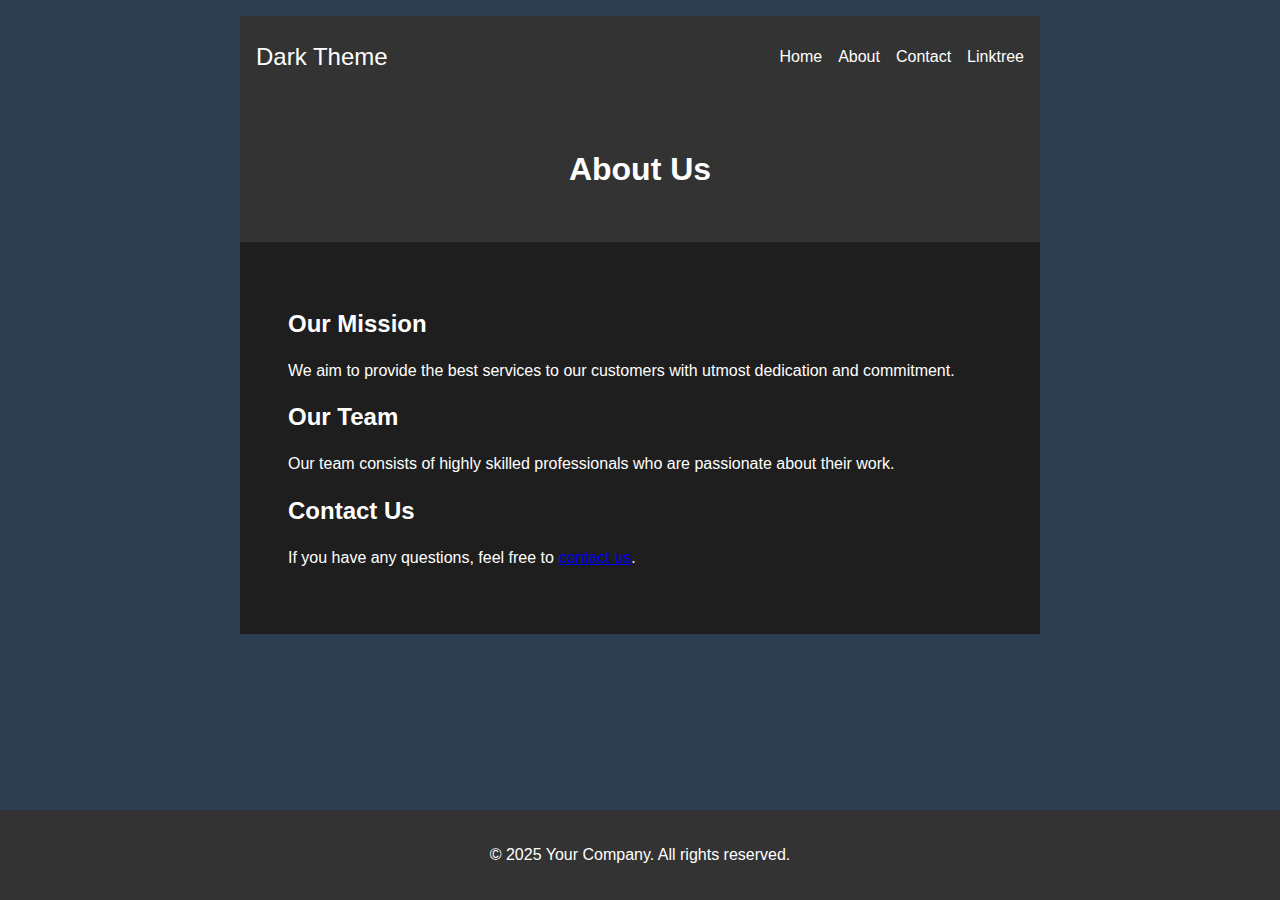
<file: about.html>
<!DOCTYPE html>
<html lang="en">
<head>
    <meta charset="UTF-8">
    <meta name="viewport" content="width=device-width, initial-scale=1.0">
    <title>About Us</title>
    <link rel="stylesheet" href="about-style.css">
</head>
<body>
    <div class="container">
        <nav class="nav">
            <div class="nav-brand">Dark Theme</div>
            <ul class="nav-links">
                <li><a href="index.html">Home</a></li>
                <li><a href="about.html">About</a></li>
                <li><a href="contact.html">Contact</a></li>
                <li><a href="linktree.html">Linktree</a></li>
            </ul>
        </nav>
        <header>
            <h1>About Us</h1>
        </header>
        <section class="about-section">
            <div class="container">
                <h2>Our Mission</h2>
                <p>We aim to provide the best services to our customers with utmost dedication and commitment.</p>
                <h2>Our Team</h2>
                <p>Our team consists of highly skilled professionals who are passionate about their work.</p>
                <h2>Contact Us</h2>
                <p>If you have any questions, feel free to <a href="contact.html">contact us</a>.</p>
            </div>
        </section>
        <footer class="footer">
            <p>&copy; 2025 Your Company. All rights reserved.</p>
        </footer>
    </div>
</body>
</html>
</file>
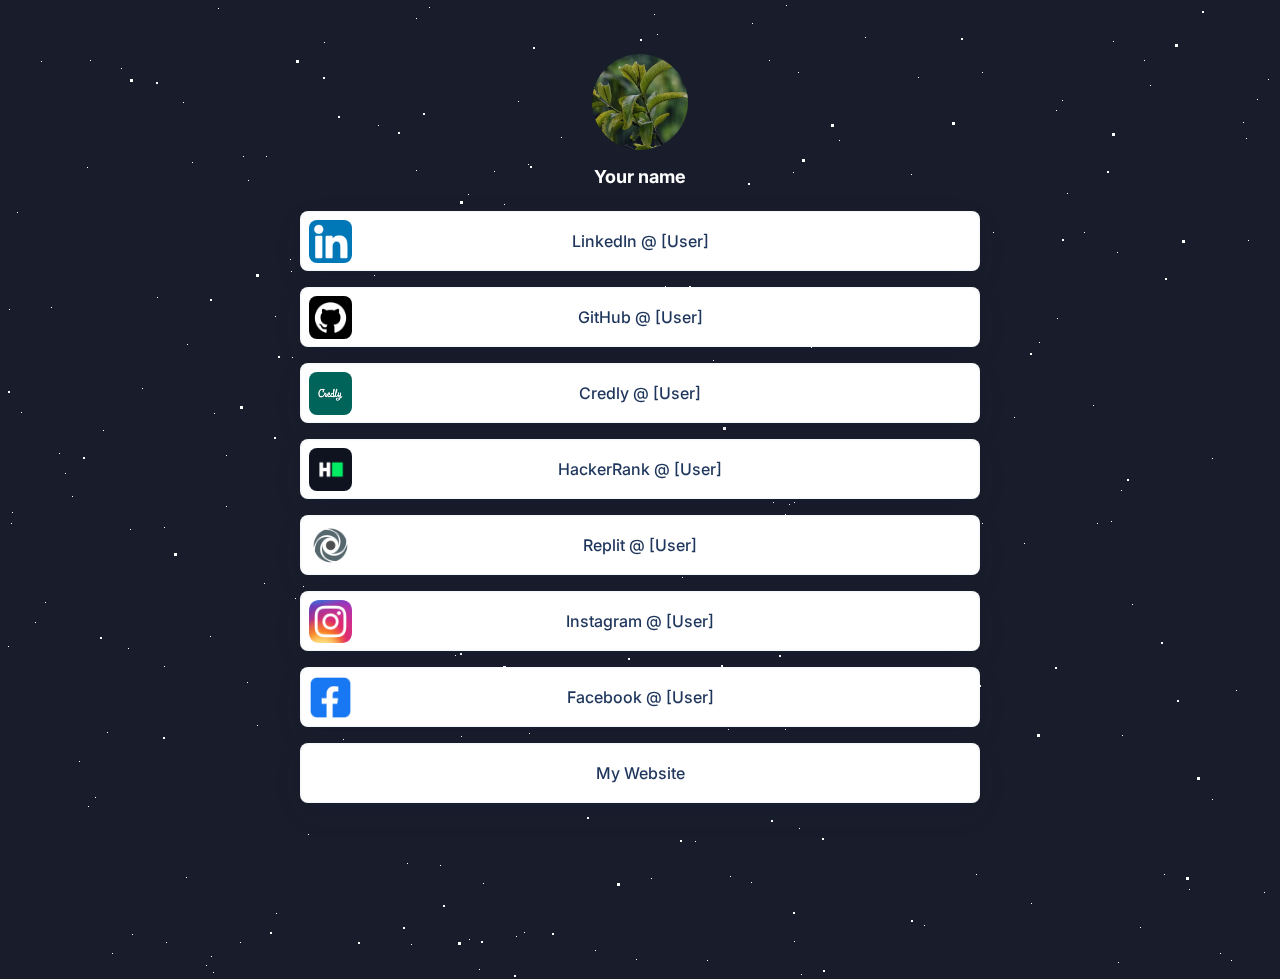
<file: linktree.html>
<!DOCTYPE html>
<html lang="en">
    <head>
        <meta charset="utf-8">
        <link href="linktree-assets/css/style.css" rel="stylesheet">
        <meta name='viewport' content='width=device-width, initial-scale=1.0, maximum-scale=1.0, user-scalable=0'>
        <link rel="shortcut icon" href="linktree-assets/images/favicon.png" type="image/webp">
        <link rel="apple-touch-icon" sizes="180x180" href="linktree-assets/images/favicon.png">
        <link rel="icon" href="linktree-assets/images/favicon.png" type="image/webp">
        <title>Linktree template</title>
        <link href="https://fonts.googleapis.com/css2?family=Inter:wght@400;500;600;700&amp;display=swap" rel="stylesheet">
    </head>
    <body>
        <!-- Snowfall Background Animation -->
        <section class="animated-background">
            <div id="stars1"></div>
            <div id="stars2"></div>
            <div id="stars3"></div>
        </section>
        <!-- End of Snowfall Background Animation -->

        <div class="min-h-full flex-h-center" id="background_div">
            <input type="hidden" value="https://bio.link" id="app-url">
                <input type="hidden" value="null" id="is-featured">
                    <canvas id="bg-canvas" class="background-overlay"></canvas>
                </input>
            </input>

            <div class="mt-48 page-full-wrap relative ">
                <input type="hidden" value="creator-page" id="page-type">
                <img class="display-image m-auto" data-src="linktree-assets/images/logo.png" src="linktree-assets/images/logo.png" alt="[Your photo alt]"/>
                <h2 class="page-title page-text-color page-text-font mt-16 text-center">Your name</h2>
                       
                <div class="mt-24">
                    <div class="page-item-wrap relative">
                        <div class="page-item flex-both-center absolute"></div>
                        <a target="_blank"  class="page-item-each py-10 flex-both-center" href="[Link]" data-id="261652" data-type="page_item">
                            <img class="link-each-image" data-src="linktree-assets/images/linkedin.png" src="linktree-assets/images/linkedin.png" alt="LinkedIn @ [User]"/>
                            <span class=" item-title text-center">LinkedIn @ [User]</span>
                        </a>
                    </div>        
                    <div class="page-item-wrap relative">
                        <div class="page-item flex-both-center absolute"></div>
                        <a target="_blank"  class="page-item-each py-10 flex-both-center" href="[Link]" data-id="261685" data-type="page_item">
                            <img class="link-each-image" data-src="linktree-assets/images/github.png" src="linktree-assets/images/github.png" alt="GitHub @ [User]"/>
                            <span class=" item-title text-center">GitHub @ [User]</span>
                        </a>
                    </div>    
                    <div class="page-item-wrap relative">
                        <div class="page-item flex-both-center absolute"></div>
                        <a target="_blank"  class="page-item-each py-10 flex-both-center" href="[Link]" data-id="261685" data-type="page_item">
                            <img class="link-each-image" data-src="linktree-assets/images/credly.png" src="linktree-assets/images/credly.png" alt="Credly @ [User]"/>
                            <span class=" item-title text-center">Credly @ [User]</span>
                        </a>
                    </div>                            
                    <div class="page-item-wrap relative">
                        <div class="page-item flex-both-center absolute"></div>
                        <a target="_blank"  class="page-item-each py-10 flex-both-center" href="[Link]" data-id="261685" data-type="page_item">
                            <img class="link-each-image" data-src="linktree-assets/images/hackerrank.png" src="linktree-assets/images/hackerrank.png" alt="HackerRank @ [User]"/>
                            <span class=" item-title text-center">HackerRank @ [User]</span>
                        </a>
                    </div>
                    <div class="page-item-wrap relative">
                        <div class="page-item flex-both-center absolute"></div>
                        <a target="_blank"  class="page-item-each py-10 flex-both-center" href="[Link]" data-id="261685" data-type="page_item">
                            <img class="link-each-image" data-src="linktree-assets/images/replit.png" src="linktree-assets/images/replit.png" alt="Replit @ [User]"/>
                            <span class=" item-title text-center">Replit @ [User]</span>
                        </a>
                    </div>
                    <div class="page-item-wrap relative">
                        <div class="page-item flex-both-center absolute"></div>
                        <a target="_blank"  class="page-item-each py-10 flex-both-center" href="[Link]" data-id="261685" data-type="page_item">
                            <img class="link-each-image" data-src="linktree-assets/images/instagram.png" src="linktree-assets/images/instagram.png" alt="Instagram @ [User]"/>
                            <span class=" item-title text-center">Instagram @ [User]</span>
                        </a>
                    </div>
                    <div class="page-item-wrap relative">
                        <div class="page-item flex-both-center absolute"></div>
                        <a target="_blank"  class="page-item-each py-10 flex-both-center" href="[Link]" data-id="261685" data-type="page_item">
                            <img class="link-each-image" data-src="linktree-assets/images/facebook.png" src="linktree-assets/images/facebook.png" alt="Facebook @ [User]"/>
                            <span class=" item-title text-center">Facebook @ [User]</span>
                        </a>
                    </div>
                         <div class="page-item-wrap relative">
                            <div class="page-item flex-both-center absolute"></div>
                                <a target="_blank"  class="page-item-each py-10 flex-both-center" href="./index.html" data-id="261685" data-type="page_item">
                                <span class=" item-title text-center">My Website</span>
                        </a>
                    </div>               
                </div>                                                                               
            </div>
        </div>
    </body>

    <!--
    A different snowfall    
    <script  src="assets/js/snowfall.js"></script>
    -->
</html>
</file>
<file: about-style.css>
body {
    font-family: Arial, sans-serif;
    margin: 0;
    padding: 0;
    background-color: #2c3e50;
    color: #ffffff;
}

.container {
    max-width: 800px;
    margin: 0 auto;
    padding: 1rem;
}

.nav {
    display: flex;
    justify-content: space-between;
    align-items: center;
    background-color: #333;
    padding: 1rem;
}

.nav-brand {
    font-size: 1.5rem;
    color: #fff;
}

.nav-links {
    list-style: none;
    display: flex;
    gap: 1rem;
}

.nav-links a {
    color: #fff;
    text-decoration: none;
}

header {
    background-color: #333;
    color: #fff;
    padding: 2rem 0;
    text-align: center;
}

.about-section {
    padding: 2rem;
    background-color: #1e1e1e;
}

h2 {
    color: #fff;
}

p {
    line-height: 1.6;
}

.footer {
    background-color: #333;
    color: #fff;
    text-align: center;
    padding: 1rem 0;
    position: fixed;
    width: 100%;
    bottom: 0;
    left: 0;
}
</file>
<file: linktree-assets/css/style.css>
body,html{
    -ms-scroll-chaining:none;
    overscroll-behavior:none;
    margin:0;
    padding:0;
    background-color: #191d2b;
}

@-webkit-keyframes slidetounlock{
    0%{background-position:-100px 0}
    10%{background-position:-100px 0}
    50%{background-position:100px 0}
    to{background-position:100px 0}
}

@keyframes slidetounlock{
    0%{background-position:-100px 0}
    10%{background-position:-100px 0}
    50%{background-position:100px 0}
    to{background-position:100px 0}
}

.min-h-full{
    min-height:100vh
}

.flex{
    display:flex
}

.flex-both-center{
    display:flex;
    justify-content:center;
    align-items:center
}

.flex-wrap{
    flex-wrap:wrap
}

.flex-h-center{
    display:flex;
    justify-content:center
}

.item-center{
    align-items:center
}

.flex-dir-c{
    flex-direction:column
}

.mx-auto{
    margin-left:auto;
    margin-right:auto
}
.mt-2{
    margin-top:2px
}
.mt-4{
    margin-top:4px
}
.mt-8{
    margin-top:8px
}
.mt-12{
    margin-top:12px
}
.mt-16{
    margin-top:16px
}
.mt-24{
    margin-top:24px
}
.mt-32{
    margin-top:32px
}
.mt-48{
    margin-top:48px
}
.mt-120{
    margin-top:120px
}
.mb-48{
    margin-bottom:48px
}
.m-auto{
    margin:auto
}
.ml-6{
    margin-left:6px
}
.py-10{
    padding:10px
}
.ln-h-22{
    line-height:22px
}
.ln-h-32{
    line-height:32px
}

.text-fs-14{
    font-size:14px
}
.text-fs-16{
    font-size:16px
}
.text-fs-18{
    font-size:18px
}
.text-fs-20{
    font-size:20px
}
.text-fs-22{
    font-size:22px
}

.font-inter{
    font-family:Inter,sans-serif
}
.font-weight-500{
    font-weight:500
}
.font-weight-600{
    font-weight:600
}

.color-white{
    color:#fff
}
.color-gray{
    color:hsla(0,0%,100%,.9)
}
.color-dark{
    color:#222
}
.color-danger{
    color:#ff4963
}

.page-bg{
    position:fixed;
    inset:0;
    z-index:-1;
    height:100vh;
    width:100vw
}
.page-image {
    object-position: center;

}

.display-image {
    border-radius: 50%;
}

.page-title {
    font-size: 18px;
    font-weight: 700;
}

.page-bioline {
    font-size: 16px;
    font-weight: 600;
}

.page-item-title {
    font-size: 16px;
    font-weight: 700;
}

.page-item-each {
    color: #1F365C;
    font-family: 'Inter', sans-serif;
    font-size: 16px;
    font-weight: 500;
    text-transform: none;
    border-radius: 8px;
    
    min-height: 60px;
}

.page-item-wrap {
    margin: 16px 0;
}

.page-item-wrap:last-child {
    margin-bottom: 0;
}

.page-item-wrap:hover {
    transform: translate3d(0px, 0px, 0px) scale(1.015);
}

.page-item {
    border: 0px solid #FFFFFF;
    background: #FFFFFF ;
    border-radius: 8px;
   box-shadow: 0px 6px 14px -6px rgba(24, 39, 75, 0.12), 0px 10px 32px -4px rgba(24, 39, 75, 0.1), inset 0px 0px 2px 1px rgba(24, 39, 75, 0.05);
}


.embed-wrap iframe, .embed-wrap-inside {
    border-radius: 8px;
}

.link-each-image, .page-item-wrap {
    border-radius: 8px;
}

.page-text-font {
    font-family: 'Inter', sans-serif;
    text-transform: none;
}

.page-text-color {
    color: #fff;
}

.social-icon-fill path, .social-icon-fill circle, .social-icon-fill rect {
    fill: #fff;
}

.page-overlay-btn {
    border: 2px solid #1F365C;
}

.w-full{
    width:100%
}

.w-250{
    width:250px
}
.h-150,.h-165{
    height:150px
}

.background-overlay{
    position:fixed;
    width:100%;
    height:100%;
    z-index:0
}

.page-overlay{
    position:fixed;
    left:0;
    top:0;
    width:100vw;
    height:100vh;
    background:rgba(0,0,0,.1);
    -webkit-backdrop-filter:blur(20px);
    backdrop-filter:blur(20px);
    z-index:100
}
.page-overlay-btn{
    text-decoration:none;
    font-family:Inter,sans-serif;
    background:transparent;
    padding:10px 30px;
    border-radius:6px;
    font-size:1.2em;
    display:inline-block;
    cursor:pointer
}
.page-overlay-title{
    font-size:30px;
    font-family:sans-serif
}

.page-overlay-text{
    font-size:18px
}

.page-image{
    position:fixed;
    left:0;
    top:0;
    width:100vw;
    height:100vh;
    -o-object-fit:cover;
    object-fit:cover
}

.display-image{
    width:96px;
    height:96px;
    display:block;
    border-radius:50%;
    -o-object-fit:cover;
    object-fit:cover
}
.text-center{
    text-align:center
}

.page-title{
    margin-bottom:0
}

.page-bioline{
    font-weight:500
}

.page-full-wrap{
    width:680px;
    z-index:10;
    padding-bottom:176px
}
.page-item-wrap{
    transition:transform .15s cubic-bezier(.17,.67,.29,2.71) 0s
}

.page-item-wrap.show-embed{
    border-radius:30px;
    transition:unset;
    transform:unset
}

.page-item-wrap.show-embed:hover{
    transform:unset
}

.page-item-wrap.show-embed:hover .page-item:after,.page-item-wrap.show-embed:hover .page-item:before{
    -webkit-animation:unset;
    animation:unset
}

.show-embed-item{
    overflow:hidden;
    transition:all .3s ease-in-out
}

.page-item-wrap.show-embed .show-embed-item{
    overflow:visible
}

.embed-ind-arrow-icon{
    transform:rotate(-90deg)
}

.page-item-wrap.show-embed .embed-ind-arrow-icon{
    transform:rotate(0deg)
}

.page-item{
    box-sizing:border-box;
    position:absolute;
    left:0;
    top:0;
    width:100%;
    height:100%;
    z-index:-1
}
.page-social{
    display:block;
    cursor:pointer;
    margin:0 12px 12px
}

.page-social svg{
    width:28px;
    height:28px
}

.relative{
    position:relative
}

.link-each-image{
    width:43px;
    height:43px;
    position:absolute;
    left:9px;
    -o-object-fit:cover;
    object-fit:cover
}

.page-logo{
    position:absolute;
    bottom:32px;
    left:calc(50% - 15px)
}

.page-logo:hover svg .bl-logo-br{
    opacity:1
}

.rounded-md{
    border-radius:8px
}

.close-embed{
    width:25px;
    height:25px;
    border-radius:50%;
    background:#fff;
    opacity:.7
}

.embed-wrap{
    width:100%;
    box-sizing:border-box;
    padding:8px;
    height:100%
}

.embed-ind-arrow{
    position:absolute;
    right:24px;
    height:14px;
    top:calc(50% - 7px);
    margin-bottom:16px
}

.embed-ind-arrow-icon{
    transition:all .4s ease-in-out
}

.close-embed:hover{
    opacity:1
}

.cursor-pointer{
    cursor:pointer
}

.page-item-each{
    text-decoration:none;
    overflow:hidden;
    z-index:10;
    box-sizing:border-box
}

.item-title{
    width:55%;
    word-break:break-word
}
.social-icon-anchor{
    position:absolute;
    width:100%;
    height:100%;
    left:0;
    top:0
}

.page-social:hover{
    transition:all .1s ease-in-out;
    transform:scale(1.1)
}

.page-item-title{
    font-weight:700;
    margin-bottom:16px
}

.embed-wrap-inside{
    background-color:#fff;
    display:flex;
    justify-content:center;
    box-sizing:border-box;
    padding:10px;
    height:100%;
    overflow:hidden
}

.embed-wrap-inside iframe{
    width:auto;
    min-width:500px
}

.embed-wrap-inside{
    position:relative
}

.embed-wrap-inside:after{
    content:"";
    position:absolute;
    height:85%;
    width:495px;
    border:10px solid #fff;
    transition-property:border;
    transition-duration:.2s;
    pointer-events:none
}

.subscribers-img{
    width:66px;
    height:66px;
    border-radius:50%;
    box-shadow:0 0 10px rgba(0,0,0,.05);
    position:absolute;
    top:-33px;
    left:calc(50% - 33px)
}

.subsc-count{
    color:hsla(0,0%,100%,.9);
    line-height:24px;
    font-weight:300
}

.subsc-err{
    height:40px;
    transition:all .25s ease-in-out
}

.w-400{
    width:400px
}

.subsc-button{
    height:40px;
    padding:0 16px;
    background:#fff;
    border:1px solid #fff;
    border-radius:0 2px 2px 0;
    line-height:32px;
    text-transform:capitalize;
    color:#000;
    cursor:pointer;
    justify-content:center;
    align-items:center;
    text-decoration:none
}

.thank-you-btn{
    border-radius:2px
}

.dark-btn{
    background:#222;
    height:48px;
    padding:0 24px;
    color:#fff;
    border:1.5px solid #222
}

.subsc-button:focus{
    outline:none
}

.subsc-email{
    background:hsla(0,0%,100%,.1);
    border:1.5px solid #fff;
    border-radius:2px 0 0 2px;
    padding:0 12px;
    height:40px;
    font-size:14px;
    width:calc(100% - 180px);
    box-sizing:border-box
}

.dark-input{
    border:1.5px solid #222;
    height:48px;
    width:calc(100% - 100px);
    font-size:16px;
    color:#222
}

.subsc-email::-moz-placeholder{
    font-family:Inter,sans-serif;
    font-size:14px;
    line-height:19px;
    color:hsla(0,0%,100%,.5)

}

.subsc-email:-ms-input-placeholder{
    font-family:Inter,sans-serif;
    font-size:14px;
    line-height:19px;
    color:hsla(0,0%,100%,.5)
}

.subsc-email::placeholder{
    font-family:Inter,sans-serif;
    font-size:14px;
    line-height:19px;
    color:hsla(0,0%,100%,.5)
}

.dark-input::-moz-placeholder{
    color:#6e6d7a;
    font-size:16px
}

.dark-input:-ms-input-placeholder{
    color:#6e6d7a;
    font-size:16px
}

.dark-input::placeholder{
    color:#6e6d7a;
    font-size:16px
}

.subsc-email:focus{
    outline:none;
    background:hsla(0,0%,100%,0)
}

.subscribers-email-wrap.error-wrap .subsc-button,.subscribers-email-wrap.error-wrap .subsc-email{
    border:1.5px solid #ff4963
}

.subscribers-email-wrap.error-wrap .subsc-email{
    border-right:none
}

.featured-subscribers{
    position:fixed;
    left:0;
    bottom:0;
    width:100%;
    background:#000;
    box-shadow:0 1.60588px 4.41618px rgba(24,39,75,.12),0 2.81029px 12.8471px rgba(24,39,75,.12);
    z-index:100;
    box-sizing:border-box;
    opacity:1;
    transition:all .27s cubic-bezier(.1,.9,.9,.9);
    flex-wrap:wrap;
    display:flex;
    flex-flow:column;
    justify-content:center;
    align-items:center
}

.featured-subscribers .subsc-count,.featured-subscribers .subsc-svg,.featured-subscribers .subscribers-email-wrap{
    opacity:1
}

.featured-subscribers.hide-subscribers .subsc-count,.featured-subscribers.hide-subscribers .subsc-svg,.featured-subscribers.hide-subscribers .subscribers-email-wrap{
    opacity:0
}

.featured-subscribers .subscribers-img{
    opacity:1;
    transform:scale(1);
    transition:all .27s cubic-bezier(.1,.9,.9,.9)
}

.featured-subscribers.hide-subscribers .subscribers-img{
    opacity:0;
    transform:scale(.15);
    transition:all .27s cubic-bezier(.1,.9,.9,.9)
}

.featured-subscribers .subsc-title{
    margin-top:32px;
    transition:all .27s cubic-bezier(.1,.9,.9,.9)
}

.featured-subscribers.hide-subscribers .show-after-success .thank-you-msg{
    opacity:1
}

.featured-subscribers.hide-subscribers .pt-38{
    padding-top:38px
}

.featured-subscribers.hide-subscribers .pt-52{
    padding-top:52px
}

.featured-subscribers.hide-subscribers .subsc-title{
    font-size:16px;
    font-weight:400;
    transition:all .27s cubic-bezier(.1,.9,.9,.9)
}

.featured-subscribers.hide-subscribers{
    transition:all .25s cubic-bezier(.1,.9,.9,.9);
    height:56px
}

.featured-subscribers.hide-subscribers .subscribers-btn{
    transform:rotate(180deg)
}

.subscribers-btn{
    position:absolute;
    right:16px;
    top:14px;
    width:30px;
    height:30px;
    display:flex;
    align-items:center;
    justify-content:center;
    border-radius:30px;
    transition:all .2s ease-out
}

.subscribers-btn svg path{
    opacity:.5;
    transition:all 75ms ease
}

.subscribers-btn:hover svg path{
    opacity:1;
    transition:all 75ms ease
}

.op-0{
    opacity:0
}

.hidden{
    display:none
}

.campaign-main-wrap{
    width:400px
}

.campaign-email{
    border:1px solid #e7e7e9;
    width:80px;
    height:80px;
    -o-object-fit:cover;
    object-fit:cover;
    border-radius:50%
}

.campaign-subsc-count{
    color:rgba(34,34,34,.9)
}

.campaign-user-link{
    background:rgba(0,0,0,.05);
    -webkit-backdrop-filter:blur(200px);
    backdrop-filter:blur(200px);
    border-radius:68px;
    height:42px;
    padding:0 12px;
    margin:0 auto;
    text-decoration:none;
    position:fixed;
    bottom:36px;
    transition:all .15s ease-out
}

.campaign-user-link:hover{
    background:rgba(0,0,0,.1)
}

.campaign-user-image{
    width:24px;
    height:24px;
    border-radius:50%;
    margin-right:12px
}

.bl-circle-loader{
    border-right:3px solid transparent;
    border-top:3px solid transparent;
    border-radius:50%;
    border-color:#000 #000 transparent transparent;
    border-style:solid;
    border-width:3px;
    width:15px;
    height:15px;
    -webkit-animation:spin 1s linear infinite;
    animation:spin 1s linear infinite;
    position:absolute
}

.dark-btn .bl-circle-loader{
    border-top:3px solid #fff;
    border-right:3px solid #fff
}

@-webkit-keyframes spin{
    0%{
        -webkit-transform:rotate(0deg)
    }
    to{
        -webkit-transform:rotate(1turn)
    }
}

@keyframes spin{
    0%{
        transform:rotate(0deg)
    }
    to{
        transform:rotate(1turn)
    }
}

@media (max-width:768px){
    .page-full-wrap{
        width:90%
    }
    .embed-wrap-inside iframe{
        width:100%;
        min-width:unset
    }
    .page-overlay-title{
        font-size:24px;
        margin:16px 0
    }
    .embed-wrap-inside:after{
        width:93%
    }
}

@media (max-width:480px){
    .campaign-main-wrap{
        width:100%;
        padding:0 24px
    }
    .xs-hidden{
        display:none
    }
    .xs-w-100{
        width:100%
    }
    .xs-w-150{
        width:150px
    }
    .featured-subscribers{
        height:150px;
        padding:24px 16px 32px
    }
    .h-165{
        height:165px
    }
    .xs-mt-6{
        margin-top:6px
    }
    .xs-mt-8{
        margin-top:8px
    }
    .xs-mt-16{
        margin-top:16px
    }
    .xs-mt-32{
        margin-top:32px
    }
    .xs-mx-24{
        margin:auto 24px
    }
    .xs-block{
        display:block
    }
    .subsc-button{
        font-weight:400;
        padding:0 16px;
        border-radius:0 4px 4px 0
    }
    .thank-you-btn{
        border-radius:4px
    }
    .subsc-email{
        width:calc(100% - 65px);
        border:1.5px solid #fff;
        border-radius:4px 0 0 4px
    }
    .dark-input{
        border:1.5px solid #222
    }
    .subsc-title{
        font-size:16px
    }
    .featured-subscribers .subsc-title{
        margin-top:38px;
        width:calc(100% - 20px)
    }
}

@media (max-width:400px){
    .embed-wrap-inside:after{
        width:90%
    }
}

/*-----------------------parallax-----------------------*/
/* credits: https://www.youtube.com/watch?v=aywzn9cf-_U */
#stars1 {
    width: 1px;
    height: 1px;
    background: transparent;
    animation: animStar 120s linear infinite;

    box-shadow: 779px 1331px #fff, 324px 42px #fff, 303px 586px #fff,
    1312px 276px #fff, 451px 625px #fff, 521px 1931px #fff, 1087px 1871px #fff,
    36px 1546px #fff, 132px 934px #fff, 1698px 901px #fff, 1418px 664px #fff,
    1448px 1157px #fff, 1084px 232px #fff, 347px 1776px #fff, 1722px 243px #fff,
    1629px 835px #fff, 479px 969px #fff, 1231px 960px #fff, 586px 384px #fff,
    164px 527px #fff, 8px 646px #fff, 1150px 1126px #fff, 665px 1357px #fff,
    1556px 1982px #fff, 1260px 1961px #fff, 1675px 1741px #fff,
    1843px 1514px #fff, 718px 1628px #fff, 242px 1343px #fff, 1497px 1880px #fff,
    1364px 230px #fff, 1739px 1302px #fff, 636px 959px #fff, 304px 686px #fff,
    614px 751px #fff, 1935px 816px #fff, 1428px 60px #fff, 355px 335px #fff,
    1594px 158px #fff, 90px 60px #fff, 1553px 162px #fff, 1239px 1825px #fff,
    1945px 587px #fff, 749px 1785px #fff, 1987px 1172px #fff, 1301px 1237px #fff,
    1039px 342px #fff, 1585px 1481px #fff, 995px 1048px #fff, 524px 932px #fff,
    214px 413px #fff, 1701px 1300px #fff, 1037px 1613px #fff, 1871px 996px #fff,
    1360px 1635px #fff, 1110px 1313px #fff, 412px 1783px #fff, 1949px 177px #fff,
    903px 1854px #fff, 700px 1936px #fff, 378px 125px #fff, 308px 834px #fff,
    1118px 962px #fff, 1350px 1929px #fff, 781px 1811px #fff, 561px 137px #fff,
    757px 1148px #fff, 1670px 1979px #fff, 343px 739px #fff, 945px 795px #fff,
    576px 1903px #fff, 1078px 1436px #fff, 1583px 450px #fff, 1366px 474px #fff,
    297px 1873px #fff, 192px 162px #fff, 1624px 1633px #fff, 59px 453px #fff,
    82px 1872px #fff, 1933px 498px #fff, 1966px 1974px #fff, 1975px 1688px #fff,
    779px 314px #fff, 1858px 1543px #fff, 73px 1507px #fff, 1693px 975px #fff,
    1683px 108px #fff, 1768px 1654px #fff, 654px 14px #fff, 494px 171px #fff,
    1689px 1895px #fff, 1660px 263px #fff, 1031px 903px #fff, 1203px 1393px #fff,
    1333px 1421px #fff, 1113px 41px #fff, 1206px 1645px #fff, 1325px 1635px #fff,
    142px 388px #fff, 572px 215px #fff, 1535px 296px #fff, 1419px 407px #fff,
    1379px 1003px #fff, 329px 469px #fff, 1791px 1652px #fff, 935px 1802px #fff,
    1330px 1820px #fff, 421px 1933px #fff, 828px 365px #fff, 275px 316px #fff,
    707px 960px #fff, 1605px 1554px #fff, 625px 58px #fff, 717px 1697px #fff,
    1669px 246px #fff, 1925px 322px #fff, 1154px 1803px #fff, 1929px 295px #fff,
    1248px 240px #fff, 1045px 1755px #fff, 166px 942px #fff, 1888px 1773px #fff,
    678px 1963px #fff, 1370px 569px #fff, 1974px 1400px #fff, 1786px 460px #fff,
    51px 307px #fff, 784px 1400px #fff, 730px 1258px #fff, 1712px 393px #fff,
    416px 170px #fff, 1797px 1932px #fff, 572px 219px #fff, 1557px 1856px #fff,
    218px 8px #fff, 348px 1334px #fff, 469px 413px #fff, 385px 1738px #fff,
    1357px 1818px #fff, 240px 942px #fff, 248px 1847px #fff, 1535px 806px #fff,
    236px 1514px #fff, 1429px 1556px #fff, 73px 1633px #fff, 1398px 1121px #fff,
    671px 1301px #fff, 1404px 1663px #fff, 740px 1018px #fff, 1600px 377px #fff,
    785px 514px #fff, 112px 1084px #fff, 1915px 1887px #fff, 1463px 1848px #fff,
    687px 1115px #fff, 1268px 1768px #fff, 1729px 1425px #fff,
    1284px 1022px #fff, 801px 974px #fff, 1975px 1317px #fff, 1354px 834px #fff,
    1446px 1484px #fff, 1283px 1786px #fff, 11px 523px #fff, 1842px 236px #fff,
    1355px 654px #fff, 429px 7px #fff, 1033px 1128px #fff, 157px 297px #fff,
    545px 635px #fff, 52px 1080px #fff, 827px 1520px #fff, 1121px 490px #fff,
    9px 309px #fff, 1744px 1586px #fff, 1014px 417px #fff, 1534px 524px #fff,
    958px 552px #fff, 1403px 1496px #fff, 387px 703px #fff, 1522px 548px #fff,
    1355px 282px #fff, 1532px 601px #fff, 1838px 790px #fff, 290px 259px #fff,
    295px 598px #fff, 1601px 539px #fff, 1561px 1272px #fff, 34px 1922px #fff,
    1024px 543px #fff, 467px 369px #fff, 722px 333px #fff, 1976px 1255px #fff,
    766px 983px #fff, 1582px 1285px #fff, 12px 512px #fff, 617px 1410px #fff,
    682px 577px #fff, 1334px 1438px #fff, 439px 327px #fff, 1617px 1661px #fff,
    673px 129px #fff, 794px 941px #fff, 1386px 1902px #fff, 37px 1353px #fff,
    1467px 1353px #fff, 416px 18px #fff, 187px 344px #fff, 200px 1898px #fff,
    1491px 1619px #fff, 811px 347px #fff, 924px 1827px #fff, 945px 217px #fff,
    1735px 1228px #fff, 379px 1890px #fff, 79px 761px #fff, 825px 1837px #fff,
    1980px 1558px #fff, 1308px 1573px #fff, 1488px 1726px #fff,
    382px 1208px #fff, 522px 595px #fff, 1277px 1898px #fff, 354px 552px #fff,
    161px 1784px #fff, 614px 251px #fff, 526px 1576px #fff, 17px 212px #fff,
    179px 996px #fff, 467px 1208px #fff, 1944px 1838px #fff, 1140px 1093px #fff,
    858px 1007px #fff, 200px 1064px #fff, 423px 1964px #fff, 1945px 439px #fff,
    1377px 689px #fff, 1120px 1437px #fff, 1876px 668px #fff, 907px 1324px #fff,
    343px 1976px #fff, 1816px 1501px #fff, 1849px 177px #fff, 647px 91px #fff,
    1984px 1012px #fff, 1336px 1300px #fff, 128px 648px #fff, 305px 1060px #fff,
    1324px 826px #fff, 1263px 1314px #fff, 1801px 629px #fff, 1614px 1555px #fff,
    1634px 90px #fff, 1603px 452px #fff, 891px 1984px #fff, 1556px 1906px #fff,
    121px 68px #fff, 1676px 1714px #fff, 516px 936px #fff, 1947px 1492px #fff,
    1455px 1519px #fff, 45px 602px #fff, 205px 1039px #fff, 793px 172px #fff,
    1562px 1739px #fff, 1056px 110px #fff, 1512px 379px #fff, 1795px 1621px #fff,
    1848px 607px #fff, 262px 1719px #fff, 477px 991px #fff, 483px 883px #fff,
    1239px 1197px #fff, 1496px 647px #fff, 1649px 25px #fff, 1491px 1946px #fff,
    119px 996px #fff, 179px 1472px #fff, 1341px 808px #fff, 1565px 1700px #fff,
    407px 1544px #fff, 1754px 357px #fff, 1288px 981px #fff, 902px 1997px #fff,
    1755px 1668px #fff, 186px 877px #fff, 1202px 1882px #fff, 461px 1213px #fff,
    1400px 748px #fff, 1969px 1899px #fff, 809px 522px #fff, 514px 1219px #fff,
    374px 275px #fff, 938px 1973px #fff, 357px 552px #fff, 144px 1722px #fff,
    1572px 912px #fff, 402px 1858px #fff, 1544px 1195px #fff, 667px 1257px #fff,
    727px 1496px #fff, 993px 232px #fff, 1772px 313px #fff, 1040px 1590px #fff,
    1204px 1973px #fff, 1268px 79px #fff, 1555px 1048px #fff, 986px 1707px #fff,
    978px 1710px #fff, 713px 360px #fff, 407px 863px #fff, 461px 736px #fff,
    284px 1608px #fff, 103px 430px #fff, 1283px 1319px #fff, 977px 1186px #fff,
    1966px 1516px #fff, 1287px 1129px #fff, 70px 1098px #fff, 1189px 889px #fff,
    1126px 1734px #fff, 309px 1292px #fff, 879px 764px #fff, 65px 473px #fff,
    1003px 1959px #fff, 658px 791px #fff, 402px 1576px #fff, 35px 622px #fff,
    529px 1589px #fff, 164px 666px #fff, 1876px 1290px #fff, 1541px 526px #fff,
    270px 1297px #fff, 440px 865px #fff, 1500px 802px #fff, 182px 1754px #fff,
    1264px 892px #fff, 272px 1249px #fff, 1289px 1535px #fff, 190px 1646px #fff,
    955px 242px #fff, 1456px 1597px #fff, 1727px 1983px #fff, 635px 801px #fff,
    226px 455px #fff, 1396px 1710px #fff, 849px 1863px #fff, 237px 1264px #fff,
    839px 140px #fff, 1122px 735px #fff, 1280px 15px #fff, 1318px 242px #fff,
    1819px 1148px #fff, 333px 1392px #fff, 1949px 553px #fff, 1878px 1332px #fff,
    467px 548px #fff, 1812px 1082px #fff, 1067px 193px #fff, 243px 156px #fff,
    483px 1616px #fff, 1714px 933px #fff, 759px 1800px #fff, 1822px 995px #fff,
    1877px 572px #fff, 581px 1084px #fff, 107px 732px #fff, 642px 1837px #fff,
    166px 1493px #fff, 1555px 198px #fff, 819px 307px #fff, 947px 345px #fff,
    827px 224px #fff, 927px 1394px #fff, 540px 467px #fff, 1093px 405px #fff,
    1140px 927px #fff, 130px 529px #fff, 33px 1980px #fff, 1147px 1663px #fff,
    1616px 1436px #fff, 528px 710px #fff, 798px 1100px #fff, 505px 1480px #fff,
    899px 641px #fff, 1909px 1949px #fff, 1311px 964px #fff, 979px 1301px #fff,
    1393px 969px #fff, 1793px 1886px #fff, 292px 357px #fff, 1196px 1718px #fff,
    1290px 1994px #fff, 537px 1973px #fff, 1181px 1674px #fff,
    1740px 1566px #fff, 1307px 265px #fff, 922px 522px #fff, 1892px 472px #fff,
    384px 1746px #fff, 392px 1098px #fff, 647px 548px #fff, 390px 1498px #fff,
    1246px 138px #fff, 730px 876px #fff, 192px 1472px #fff, 1790px 1789px #fff,
    928px 311px #fff, 1253px 1647px #fff, 747px 1921px #fff, 1561px 1025px #fff,
    1533px 1292px #fff, 1985px 195px #fff, 728px 729px #fff, 1712px 1936px #fff,
    512px 1717px #fff, 1528px 483px #fff, 313px 1642px #fff, 281px 1849px #fff,
    1212px 799px #fff, 435px 1191px #fff, 1422px 611px #fff, 1718px 1964px #fff,
    411px 944px #fff, 210px 636px #fff, 1502px 1295px #fff, 1434px 349px #fff,
    769px 60px #fff, 747px 1053px #fff, 789px 504px #fff, 1436px 1264px #fff,
    1893px 1225px #fff, 1394px 1788px #fff, 1108px 1317px #fff,
    1673px 1395px #fff, 854px 1010px #fff, 1705px 80px #fff, 1858px 148px #fff,
    1729px 344px #fff, 1388px 664px #fff, 895px 406px #fff, 1479px 157px #fff,
    1441px 1157px #fff, 552px 1900px #fff, 516px 364px #fff, 1647px 189px #fff,
    1427px 1071px #fff, 785px 729px #fff, 1080px 1710px #fff, 504px 204px #fff,
    1177px 1622px #fff, 657px 34px #fff, 1296px 1099px #fff, 248px 180px #fff,
    1212px 1568px #fff, 667px 1562px #fff, 695px 841px #fff, 1608px 1247px #fff,
    751px 882px #fff, 87px 167px #fff, 607px 1368px #fff, 1363px 1203px #fff,
    1836px 317px #fff, 1668px 1703px #fff, 830px 1154px #fff, 1721px 1398px #fff,
    1601px 1280px #fff, 976px 874px #fff, 1743px 254px #fff, 1020px 1815px #fff,
    1670px 1766px #fff, 1890px 735px #fff, 1379px 136px #fff, 1864px 695px #fff,
    206px 965px #fff, 1404px 1932px #fff, 1923px 1360px #fff, 247px 682px #fff,
    519px 1708px #fff, 645px 750px #fff, 1164px 1204px #fff, 834px 323px #fff,
    172px 1350px #fff, 213px 972px #fff, 1837px 190px #fff, 285px 1806px #fff,
    1047px 1299px #fff, 1548px 825px #fff, 1730px 324px #fff, 1346px 1909px #fff,
    772px 270px #fff, 345px 1190px #fff, 478px 1433px #fff, 1479px 25px #fff,
    1994px 1830px #fff, 1744px 732px #fff, 20px 1635px #fff, 690px 1795px #fff,
    1594px 569px #fff, 579px 245px #fff, 1398px 733px #fff, 408px 1352px #fff,
    1774px 120px #fff, 1152px 1370px #fff, 1698px 1810px #fff, 710px 1450px #fff,
    665px 286px #fff, 493px 1720px #fff, 786px 5px #fff, 637px 1140px #fff,
    764px 324px #fff, 927px 310px #fff, 938px 1424px #fff, 1884px 744px #fff,
    913px 462px #fff, 1831px 1936px #fff, 1527px 249px #fff, 36px 1381px #fff,
    1597px 581px #fff, 1530px 355px #fff, 949px 459px #fff, 799px 828px #fff,
    242px 1471px #fff, 654px 797px #fff, 796px 594px #fff, 1365px 678px #fff,
    752px 23px #fff, 1630px 541px #fff, 982px 72px #fff, 1733px 1831px #fff,
    21px 412px #fff, 775px 998px #fff, 335px 1945px #fff, 264px 583px #fff,
    158px 1311px #fff, 528px 164px #fff, 1978px 574px #fff, 717px 1203px #fff,
    734px 1591px #fff, 1555px 820px #fff, 16px 1943px #fff, 1625px 1177px #fff,
    1236px 690px #fff, 1585px 1590px #fff, 1737px 1728px #fff, 721px 698px #fff,
    1804px 1186px #fff, 166px 980px #fff, 1850px 230px #fff, 330px 1712px #fff,
    95px 797px #fff, 1948px 1078px #fff, 469px 939px #fff, 1269px 1899px #fff,
    955px 1220px #fff, 1137px 1075px #fff, 312px 1293px #fff, 986px 1762px #fff,
    1103px 1238px #fff, 428px 1993px #fff, 355px 570px #fff, 977px 1836px #fff,
    1395px 1092px #fff, 276px 913px #fff, 1743px 656px #fff, 773px 502px #fff,
    1686px 1322px #fff, 1516px 1945px #fff, 1334px 501px #fff, 266px 156px #fff,
    455px 655px #fff, 798px 72px #fff, 1059px 1259px #fff, 1402px 1687px #fff,
    236px 1329px #fff, 1455px 786px #fff, 146px 1228px #fff, 1851px 823px #fff,
    1062px 100px #fff, 1220px 953px #fff, 20px 1826px #fff, 36px 1063px #fff,
    1525px 338px #fff, 790px 1521px #fff, 741px 1099px #fff, 288px 1489px #fff,
    700px 1060px #fff, 390px 1071px #fff, 411px 1036px #fff, 1853px 1072px #fff,
    1446px 1085px #fff, 1164px 874px #fff, 924px 925px #fff, 291px 271px #fff,
    1257px 1964px #fff, 1580px 1352px #fff, 1507px 1216px #fff, 211px 956px #fff,
    985px 1195px #fff, 975px 1640px #fff, 518px 101px #fff, 663px 1395px #fff,
    914px 532px #fff, 145px 1320px #fff, 69px 1397px #fff, 982px 523px #fff,
    257px 725px #fff, 1599px 831px #fff, 1636px 1513px #fff, 1250px 1158px #fff,
    1132px 604px #fff, 183px 102px #fff, 1057px 318px #fff, 1247px 1835px #fff,
    1983px 1110px #fff, 1077px 1455px #fff, 921px 1770px #fff, 806px 1350px #fff,
    1938px 1992px #fff, 855px 1260px #fff, 902px 1345px #fff, 658px 1908px #fff,
    1845px 679px #fff, 712px 1482px #fff, 595px 950px #fff, 1784px 1992px #fff,
    1847px 1785px #fff, 691px 1004px #fff, 175px 1179px #fff, 1666px 1911px #fff,
    41px 61px #fff, 971px 1080px #fff, 1830px 1450px #fff, 1351px 1518px #fff,
    1257px 99px #fff, 1395px 1498px #fff, 1117px 252px #fff, 1779px 597px #fff,
    1346px 729px #fff, 1108px 1144px #fff, 402px 691px #fff, 72px 496px #fff,
    1673px 1604px #fff, 1497px 974px #fff, 1865px 1664px #fff, 88px 806px #fff,
    918px 77px #fff, 244px 1118px #fff, 256px 1820px #fff, 1851px 1840px #fff,
    605px 1851px #fff, 634px 383px #fff, 865px 37px #fff, 943px 1024px #fff,
    1951px 177px #fff, 1097px 523px #fff, 985px 1700px #fff, 1243px 122px #fff,
    768px 1070px #fff, 468px 194px #fff, 320px 1867px #fff, 1850px 185px #fff,
    380px 1616px #fff, 468px 1294px #fff, 1122px 1743px #fff, 884px 299px #fff,
    1300px 1917px #fff, 1860px 396px #fff, 1270px 990px #fff, 529px 733px #fff,
    1975px 1347px #fff, 1885px 685px #fff, 226px 506px #fff, 651px 878px #fff,
    1323px 680px #fff, 1284px 680px #fff, 238px 1967px #fff, 911px 174px #fff,
    1111px 521px #fff, 1150px 85px #fff, 794px 502px #fff, 484px 1856px #fff,
    1809px 368px #fff, 112px 953px #fff, 590px 1009px #fff, 1655px 311px #fff,
    100px 1026px #fff, 1803px 352px #fff, 865px 306px #fff, 1077px 1019px #fff,
    1335px 872px #fff, 1647px 1298px #fff, 1233px 1387px #fff, 698px 1036px #fff,
    659px 1860px #fff, 388px 1412px #fff, 1212px 458px #fff, 755px 1468px #fff,
    696px 1654px #fff, 1144px 60px #fff;
}

#stars1:after {
    content: '';
    position: absolute;
    top: auto;
    width: 1px;
    height: 1px;
    background: transparent;

    box-shadow: 779px 1331px #fff, 324px 42px #fff, 303px 586px #fff,
    1312px 276px #fff, 451px 625px #fff, 521px 1931px #fff, 1087px 1871px #fff,
    36px 1546px #fff, 132px 934px #fff, 1698px 901px #fff, 1418px 664px #fff,
    1448px 1157px #fff, 1084px 232px #fff, 347px 1776px #fff, 1722px 243px #fff,
    1629px 835px #fff, 479px 969px #fff, 1231px 960px #fff, 586px 384px #fff,
    164px 527px #fff, 8px 646px #fff, 1150px 1126px #fff, 665px 1357px #fff,
    1556px 1982px #fff, 1260px 1961px #fff, 1675px 1741px #fff,
    1843px 1514px #fff, 718px 1628px #fff, 242px 1343px #fff, 1497px 1880px #fff,
    1364px 230px #fff, 1739px 1302px #fff, 636px 959px #fff, 304px 686px #fff,
    614px 751px #fff, 1935px 816px #fff, 1428px 60px #fff, 355px 335px #fff,
    1594px 158px #fff, 90px 60px #fff, 1553px 162px #fff, 1239px 1825px #fff,
    1945px 587px #fff, 749px 1785px #fff, 1987px 1172px #fff, 1301px 1237px #fff,
    1039px 342px #fff, 1585px 1481px #fff, 995px 1048px #fff, 524px 932px #fff,
    214px 413px #fff, 1701px 1300px #fff, 1037px 1613px #fff, 1871px 996px #fff,
    1360px 1635px #fff, 1110px 1313px #fff, 412px 1783px #fff, 1949px 177px #fff,
    903px 1854px #fff, 700px 1936px #fff, 378px 125px #fff, 308px 834px #fff,
    1118px 962px #fff, 1350px 1929px #fff, 781px 1811px #fff, 561px 137px #fff,
    757px 1148px #fff, 1670px 1979px #fff, 343px 739px #fff, 945px 795px #fff,
    576px 1903px #fff, 1078px 1436px #fff, 1583px 450px #fff, 1366px 474px #fff,
    297px 1873px #fff, 192px 162px #fff, 1624px 1633px #fff, 59px 453px #fff,
    82px 1872px #fff, 1933px 498px #fff, 1966px 1974px #fff, 1975px 1688px #fff,
    779px 314px #fff, 1858px 1543px #fff, 73px 1507px #fff, 1693px 975px #fff,
    1683px 108px #fff, 1768px 1654px #fff, 654px 14px #fff, 494px 171px #fff,
    1689px 1895px #fff, 1660px 263px #fff, 1031px 903px #fff, 1203px 1393px #fff,
    1333px 1421px #fff, 1113px 41px #fff, 1206px 1645px #fff, 1325px 1635px #fff,
    142px 388px #fff, 572px 215px #fff, 1535px 296px #fff, 1419px 407px #fff,
    1379px 1003px #fff, 329px 469px #fff, 1791px 1652px #fff, 935px 1802px #fff,
    1330px 1820px #fff, 421px 1933px #fff, 828px 365px #fff, 275px 316px #fff,
    707px 960px #fff, 1605px 1554px #fff, 625px 58px #fff, 717px 1697px #fff,
    1669px 246px #fff, 1925px 322px #fff, 1154px 1803px #fff, 1929px 295px #fff,
    1248px 240px #fff, 1045px 1755px #fff, 166px 942px #fff, 1888px 1773px #fff,
    678px 1963px #fff, 1370px 569px #fff, 1974px 1400px #fff, 1786px 460px #fff,
    51px 307px #fff, 784px 1400px #fff, 730px 1258px #fff, 1712px 393px #fff,
    416px 170px #fff, 1797px 1932px #fff, 572px 219px #fff, 1557px 1856px #fff,
    218px 8px #fff, 348px 1334px #fff, 469px 413px #fff, 385px 1738px #fff,
    1357px 1818px #fff, 240px 942px #fff, 248px 1847px #fff, 1535px 806px #fff,
    236px 1514px #fff, 1429px 1556px #fff, 73px 1633px #fff, 1398px 1121px #fff,
    671px 1301px #fff, 1404px 1663px #fff, 740px 1018px #fff, 1600px 377px #fff,
    785px 514px #fff, 112px 1084px #fff, 1915px 1887px #fff, 1463px 1848px #fff,
    687px 1115px #fff, 1268px 1768px #fff, 1729px 1425px #fff,
    1284px 1022px #fff, 801px 974px #fff, 1975px 1317px #fff, 1354px 834px #fff,
    1446px 1484px #fff, 1283px 1786px #fff, 11px 523px #fff, 1842px 236px #fff,
    1355px 654px #fff, 429px 7px #fff, 1033px 1128px #fff, 157px 297px #fff,
    545px 635px #fff, 52px 1080px #fff, 827px 1520px #fff, 1121px 490px #fff,
    9px 309px #fff, 1744px 1586px #fff, 1014px 417px #fff, 1534px 524px #fff,
    958px 552px #fff, 1403px 1496px #fff, 387px 703px #fff, 1522px 548px #fff,
    1355px 282px #fff, 1532px 601px #fff, 1838px 790px #fff, 290px 259px #fff,
    295px 598px #fff, 1601px 539px #fff, 1561px 1272px #fff, 34px 1922px #fff,
    1024px 543px #fff, 467px 369px #fff, 722px 333px #fff, 1976px 1255px #fff,
    766px 983px #fff, 1582px 1285px #fff, 12px 512px #fff, 617px 1410px #fff,
    682px 577px #fff, 1334px 1438px #fff, 439px 327px #fff, 1617px 1661px #fff,
    673px 129px #fff, 794px 941px #fff, 1386px 1902px #fff, 37px 1353px #fff,
    1467px 1353px #fff, 416px 18px #fff, 187px 344px #fff, 200px 1898px #fff,
    1491px 1619px #fff, 811px 347px #fff, 924px 1827px #fff, 945px 217px #fff,
    1735px 1228px #fff, 379px 1890px #fff, 79px 761px #fff, 825px 1837px #fff,
    1980px 1558px #fff, 1308px 1573px #fff, 1488px 1726px #fff,
    382px 1208px #fff, 522px 595px #fff, 1277px 1898px #fff, 354px 552px #fff,
    161px 1784px #fff, 614px 251px #fff, 526px 1576px #fff, 17px 212px #fff,
    179px 996px #fff, 467px 1208px #fff, 1944px 1838px #fff, 1140px 1093px #fff,
    858px 1007px #fff, 200px 1064px #fff, 423px 1964px #fff, 1945px 439px #fff,
    1377px 689px #fff, 1120px 1437px #fff, 1876px 668px #fff, 907px 1324px #fff,
    343px 1976px #fff, 1816px 1501px #fff, 1849px 177px #fff, 647px 91px #fff,
    1984px 1012px #fff, 1336px 1300px #fff, 128px 648px #fff, 305px 1060px #fff,
    1324px 826px #fff, 1263px 1314px #fff, 1801px 629px #fff, 1614px 1555px #fff,
    1634px 90px #fff, 1603px 452px #fff, 891px 1984px #fff, 1556px 1906px #fff,
    121px 68px #fff, 1676px 1714px #fff, 516px 936px #fff, 1947px 1492px #fff,
    1455px 1519px #fff, 45px 602px #fff, 205px 1039px #fff, 793px 172px #fff,
    1562px 1739px #fff, 1056px 110px #fff, 1512px 379px #fff, 1795px 1621px #fff,
    1848px 607px #fff, 262px 1719px #fff, 477px 991px #fff, 483px 883px #fff,
    1239px 1197px #fff, 1496px 647px #fff, 1649px 25px #fff, 1491px 1946px #fff,
    119px 996px #fff, 179px 1472px #fff, 1341px 808px #fff, 1565px 1700px #fff,
    407px 1544px #fff, 1754px 357px #fff, 1288px 981px #fff, 902px 1997px #fff,
    1755px 1668px #fff, 186px 877px #fff, 1202px 1882px #fff, 461px 1213px #fff,
    1400px 748px #fff, 1969px 1899px #fff, 809px 522px #fff, 514px 1219px #fff,
    374px 275px #fff, 938px 1973px #fff, 357px 552px #fff, 144px 1722px #fff,
    1572px 912px #fff, 402px 1858px #fff, 1544px 1195px #fff, 667px 1257px #fff,
    727px 1496px #fff, 993px 232px #fff, 1772px 313px #fff, 1040px 1590px #fff,
    1204px 1973px #fff, 1268px 79px #fff, 1555px 1048px #fff, 986px 1707px #fff,
    978px 1710px #fff, 713px 360px #fff, 407px 863px #fff, 461px 736px #fff,
    284px 1608px #fff, 103px 430px #fff, 1283px 1319px #fff, 977px 1186px #fff,
    1966px 1516px #fff, 1287px 1129px #fff, 70px 1098px #fff, 1189px 889px #fff,
    1126px 1734px #fff, 309px 1292px #fff, 879px 764px #fff, 65px 473px #fff,
    1003px 1959px #fff, 658px 791px #fff, 402px 1576px #fff, 35px 622px #fff,
    529px 1589px #fff, 164px 666px #fff, 1876px 1290px #fff, 1541px 526px #fff,
    270px 1297px #fff, 440px 865px #fff, 1500px 802px #fff, 182px 1754px #fff,
    1264px 892px #fff, 272px 1249px #fff, 1289px 1535px #fff, 190px 1646px #fff,
    955px 242px #fff, 1456px 1597px #fff, 1727px 1983px #fff, 635px 801px #fff,
    226px 455px #fff, 1396px 1710px #fff, 849px 1863px #fff, 237px 1264px #fff,
    839px 140px #fff, 1122px 735px #fff, 1280px 15px #fff, 1318px 242px #fff,
    1819px 1148px #fff, 333px 1392px #fff, 1949px 553px #fff, 1878px 1332px #fff,
    467px 548px #fff, 1812px 1082px #fff, 1067px 193px #fff, 243px 156px #fff,
    483px 1616px #fff, 1714px 933px #fff, 759px 1800px #fff, 1822px 995px #fff,
    1877px 572px #fff, 581px 1084px #fff, 107px 732px #fff, 642px 1837px #fff,
    166px 1493px #fff, 1555px 198px #fff, 819px 307px #fff, 947px 345px #fff,
    827px 224px #fff, 927px 1394px #fff, 540px 467px #fff, 1093px 405px #fff,
    1140px 927px #fff, 130px 529px #fff, 33px 1980px #fff, 1147px 1663px #fff,
    1616px 1436px #fff, 528px 710px #fff, 798px 1100px #fff, 505px 1480px #fff,
    899px 641px #fff, 1909px 1949px #fff, 1311px 964px #fff, 979px 1301px #fff,
    1393px 969px #fff, 1793px 1886px #fff, 292px 357px #fff, 1196px 1718px #fff,
    1290px 1994px #fff, 537px 1973px #fff, 1181px 1674px #fff,
    1740px 1566px #fff, 1307px 265px #fff, 922px 522px #fff, 1892px 472px #fff,
    384px 1746px #fff, 392px 1098px #fff, 647px 548px #fff, 390px 1498px #fff,
    1246px 138px #fff, 730px 876px #fff, 192px 1472px #fff, 1790px 1789px #fff,
    928px 311px #fff, 1253px 1647px #fff, 747px 1921px #fff, 1561px 1025px #fff,
    1533px 1292px #fff, 1985px 195px #fff, 728px 729px #fff, 1712px 1936px #fff,
    512px 1717px #fff, 1528px 483px #fff, 313px 1642px #fff, 281px 1849px #fff,
    1212px 799px #fff, 435px 1191px #fff, 1422px 611px #fff, 1718px 1964px #fff,
    411px 944px #fff, 210px 636px #fff, 1502px 1295px #fff, 1434px 349px #fff,
    769px 60px #fff, 747px 1053px #fff, 789px 504px #fff, 1436px 1264px #fff,
    1893px 1225px #fff, 1394px 1788px #fff, 1108px 1317px #fff,
    1673px 1395px #fff, 854px 1010px #fff, 1705px 80px #fff, 1858px 148px #fff,
    1729px 344px #fff, 1388px 664px #fff, 895px 406px #fff, 1479px 157px #fff,
    1441px 1157px #fff, 552px 1900px #fff, 516px 364px #fff, 1647px 189px #fff,
    1427px 1071px #fff, 785px 729px #fff, 1080px 1710px #fff, 504px 204px #fff,
    1177px 1622px #fff, 657px 34px #fff, 1296px 1099px #fff, 248px 180px #fff,
    1212px 1568px #fff, 667px 1562px #fff, 695px 841px #fff, 1608px 1247px #fff,
    751px 882px #fff, 87px 167px #fff, 607px 1368px #fff, 1363px 1203px #fff,
    1836px 317px #fff, 1668px 1703px #fff, 830px 1154px #fff, 1721px 1398px #fff,
    1601px 1280px #fff, 976px 874px #fff, 1743px 254px #fff, 1020px 1815px #fff,
    1670px 1766px #fff, 1890px 735px #fff, 1379px 136px #fff, 1864px 695px #fff,
    206px 965px #fff, 1404px 1932px #fff, 1923px 1360px #fff, 247px 682px #fff,
    519px 1708px #fff, 645px 750px #fff, 1164px 1204px #fff, 834px 323px #fff,
    172px 1350px #fff, 213px 972px #fff, 1837px 190px #fff, 285px 1806px #fff,
    1047px 1299px #fff, 1548px 825px #fff, 1730px 324px #fff, 1346px 1909px #fff,
    772px 270px #fff, 345px 1190px #fff, 478px 1433px #fff, 1479px 25px #fff,
    1994px 1830px #fff, 1744px 732px #fff, 20px 1635px #fff, 690px 1795px #fff,
    1594px 569px #fff, 579px 245px #fff, 1398px 733px #fff, 408px 1352px #fff,
    1774px 120px #fff, 1152px 1370px #fff, 1698px 1810px #fff, 710px 1450px #fff,
    665px 286px #fff, 493px 1720px #fff, 786px 5px #fff, 637px 1140px #fff,
    764px 324px #fff, 927px 310px #fff, 938px 1424px #fff, 1884px 744px #fff,
    913px 462px #fff, 1831px 1936px #fff, 1527px 249px #fff, 36px 1381px #fff,
    1597px 581px #fff, 1530px 355px #fff, 949px 459px #fff, 799px 828px #fff,
    242px 1471px #fff, 654px 797px #fff, 796px 594px #fff, 1365px 678px #fff,
    752px 23px #fff, 1630px 541px #fff, 982px 72px #fff, 1733px 1831px #fff,
    21px 412px #fff, 775px 998px #fff, 335px 1945px #fff, 264px 583px #fff,
    158px 1311px #fff, 528px 164px #fff, 1978px 574px #fff, 717px 1203px #fff,
    734px 1591px #fff, 1555px 820px #fff, 16px 1943px #fff, 1625px 1177px #fff,
    1236px 690px #fff, 1585px 1590px #fff, 1737px 1728px #fff, 721px 698px #fff,
    1804px 1186px #fff, 166px 980px #fff, 1850px 230px #fff, 330px 1712px #fff,
    95px 797px #fff, 1948px 1078px #fff, 469px 939px #fff, 1269px 1899px #fff,
    955px 1220px #fff, 1137px 1075px #fff, 312px 1293px #fff, 986px 1762px #fff,
    1103px 1238px #fff, 428px 1993px #fff, 355px 570px #fff, 977px 1836px #fff,
    1395px 1092px #fff, 276px 913px #fff, 1743px 656px #fff, 773px 502px #fff,
    1686px 1322px #fff, 1516px 1945px #fff, 1334px 501px #fff, 266px 156px #fff,
    455px 655px #fff, 798px 72px #fff, 1059px 1259px #fff, 1402px 1687px #fff,
    236px 1329px #fff, 1455px 786px #fff, 146px 1228px #fff, 1851px 823px #fff,
    1062px 100px #fff, 1220px 953px #fff, 20px 1826px #fff, 36px 1063px #fff,
    1525px 338px #fff, 790px 1521px #fff, 741px 1099px #fff, 288px 1489px #fff,
    700px 1060px #fff, 390px 1071px #fff, 411px 1036px #fff, 1853px 1072px #fff,
    1446px 1085px #fff, 1164px 874px #fff, 924px 925px #fff, 291px 271px #fff,
    1257px 1964px #fff, 1580px 1352px #fff, 1507px 1216px #fff, 211px 956px #fff,
    985px 1195px #fff, 975px 1640px #fff, 518px 101px #fff, 663px 1395px #fff,
    914px 532px #fff, 145px 1320px #fff, 69px 1397px #fff, 982px 523px #fff,
    257px 725px #fff, 1599px 831px #fff, 1636px 1513px #fff, 1250px 1158px #fff,
    1132px 604px #fff, 183px 102px #fff, 1057px 318px #fff, 1247px 1835px #fff,
    1983px 1110px #fff, 1077px 1455px #fff, 921px 1770px #fff, 806px 1350px #fff,
    1938px 1992px #fff, 855px 1260px #fff, 902px 1345px #fff, 658px 1908px #fff,
    1845px 679px #fff, 712px 1482px #fff, 595px 950px #fff, 1784px 1992px #fff,
    1847px 1785px #fff, 691px 1004px #fff, 175px 1179px #fff, 1666px 1911px #fff,
    41px 61px #fff, 971px 1080px #fff, 1830px 1450px #fff, 1351px 1518px #fff,
    1257px 99px #fff, 1395px 1498px #fff, 1117px 252px #fff, 1779px 597px #fff,
    1346px 729px #fff, 1108px 1144px #fff, 402px 691px #fff, 72px 496px #fff,
    1673px 1604px #fff, 1497px 974px #fff, 1865px 1664px #fff, 88px 806px #fff,
    918px 77px #fff, 244px 1118px #fff, 256px 1820px #fff, 1851px 1840px #fff,
    605px 1851px #fff, 634px 383px #fff, 865px 37px #fff, 943px 1024px #fff,
    1951px 177px #fff, 1097px 523px #fff, 985px 1700px #fff, 1243px 122px #fff,
    768px 1070px #fff, 468px 194px #fff, 320px 1867px #fff, 1850px 185px #fff,
    380px 1616px #fff, 468px 1294px #fff, 1122px 1743px #fff, 884px 299px #fff,
    1300px 1917px #fff, 1860px 396px #fff, 1270px 990px #fff, 529px 733px #fff,
    1975px 1347px #fff, 1885px 685px #fff, 226px 506px #fff, 651px 878px #fff,
    1323px 680px #fff, 1284px 680px #fff, 238px 1967px #fff, 911px 174px #fff,
    1111px 521px #fff, 1150px 85px #fff, 794px 502px #fff, 484px 1856px #fff,
    1809px 368px #fff, 112px 953px #fff, 590px 1009px #fff, 1655px 311px #fff,
    100px 1026px #fff, 1803px 352px #fff, 865px 306px #fff, 1077px 1019px #fff,
    1335px 872px #fff, 1647px 1298px #fff, 1233px 1387px #fff, 698px 1036px #fff,
    659px 1860px #fff, 388px 1412px #fff, 1212px 458px #fff, 755px 1468px #fff,
    696px 1654px #fff, 1144px 60px #fff;
}

#stars2 {
    width: 2px;
    height: 2px;
    background: transparent;
    animation: animStar 180s linear infinite;

    box-shadow: 1448px 320px #fff, 1775px 1663px #fff, 332px 1364px #fff,
    878px 340px #fff, 569px 1832px #fff, 1422px 1684px #fff, 1946px 1907px #fff,
    121px 979px #fff, 1044px 1069px #fff, 463px 381px #fff, 423px 112px #fff,
    523px 1179px #fff, 779px 654px #fff, 1398px 694px #fff, 1085px 1464px #fff,
    1599px 1869px #fff, 801px 1882px #fff, 779px 1231px #fff, 552px 932px #fff,
    1057px 1196px #fff, 282px 1280px #fff, 496px 1986px #fff, 1833px 1120px #fff,
    1802px 1293px #fff, 6px 1696px #fff, 412px 1902px #fff, 605px 438px #fff,
    24px 1212px #fff, 234px 1320px #fff, 544px 344px #fff, 1107px 170px #fff,
    1603px 196px #fff, 905px 648px #fff, 68px 1458px #fff, 649px 1969px #fff,
    744px 675px #fff, 1127px 478px #fff, 714px 1814px #fff, 1486px 526px #fff,
    270px 1636px #fff, 1931px 149px #fff, 1807px 378px #fff, 8px 390px #fff,
    1415px 699px #fff, 1473px 1211px #fff, 1590px 141px #fff, 270px 1705px #fff,
    69px 1423px #fff, 1108px 1053px #fff, 1946px 128px #fff, 371px 371px #fff,
    1490px 220px #fff, 357px 1885px #fff, 363px 363px #fff, 1896px 1256px #fff,
    1979px 1050px #fff, 947px 1342px #fff, 1754px 242px #fff, 514px 974px #fff,
    65px 1477px #fff, 1840px 547px #fff, 950px 695px #fff, 459px 1150px #fff,
    1124px 1502px #fff, 481px 940px #fff, 680px 839px #fff, 797px 1169px #fff,
    1977px 1491px #fff, 734px 1724px #fff, 210px 298px #fff, 816px 628px #fff,
    686px 770px #fff, 1721px 267px #fff, 1663px 511px #fff, 1481px 1141px #fff,
    582px 248px #fff, 1308px 953px #fff, 628px 657px #fff, 897px 1535px #fff,
    270px 931px #fff, 791px 467px #fff, 1336px 1732px #fff, 1013px 1653px #fff,
    1911px 956px #fff, 587px 816px #fff, 83px 456px #fff, 930px 1478px #fff,
    1587px 1694px #fff, 614px 1200px #fff, 302px 1782px #fff, 1711px 1432px #fff,
    443px 904px #fff, 1666px 714px #fff, 1588px 1167px #fff, 273px 1075px #fff,
    1679px 461px #fff, 721px 664px #fff, 1202px 10px #fff, 166px 1126px #fff,
    331px 1628px #fff, 430px 1565px #fff, 1585px 509px #fff, 640px 38px #fff,
    822px 837px #fff, 1760px 1664px #fff, 1122px 1458px #fff, 398px 131px #fff,
    689px 285px #fff, 460px 652px #fff, 1627px 365px #fff, 348px 1648px #fff,
    819px 1946px #fff, 981px 1917px #fff, 323px 76px #fff, 979px 684px #fff,
    887px 536px #fff, 1348px 1596px #fff, 1055px 666px #fff, 1402px 1797px #fff,
    1300px 1055px #fff, 937px 238px #fff, 1474px 1815px #fff, 1144px 1710px #fff,
    1629px 1087px #fff, 911px 919px #fff, 771px 819px #fff, 403px 720px #fff,
    163px 736px #fff, 1062px 238px #fff, 1774px 818px #fff, 1874px 1178px #fff,
    1177px 699px #fff, 1244px 1244px #fff, 1371px 58px #fff, 564px 1515px #fff,
    1824px 487px #fff, 929px 702px #fff, 394px 1348px #fff, 1161px 641px #fff,
    219px 1841px #fff, 358px 941px #fff, 140px 1759px #fff, 1019px 1345px #fff,
    274px 436px #fff, 1433px 1605px #fff, 1798px 1426px #fff, 294px 1848px #fff,
    1681px 1877px #fff, 1344px 1824px #fff, 1439px 1632px #fff,
    161px 1012px #fff, 1308px 588px #fff, 1789px 582px #fff, 721px 1910px #fff,
    318px 218px #fff, 607px 319px #fff, 495px 535px #fff, 1552px 1575px #fff,
    1562px 67px #fff, 403px 926px #fff, 1096px 1800px #fff, 1814px 1709px #fff,
    1882px 1831px #fff, 533px 46px #fff, 823px 969px #fff, 530px 165px #fff,
    1030px 352px #fff, 1681px 313px #fff, 338px 115px #fff, 1607px 211px #fff,
    1718px 1184px #fff, 1589px 659px #fff, 278px 355px #fff, 464px 1464px #fff,
    1165px 277px #fff, 950px 694px #fff, 1746px 293px #fff, 793px 911px #fff,
    528px 773px #fff, 1883px 1694px #fff, 748px 182px #fff, 1924px 1531px #fff,
    100px 636px #fff, 1473px 1445px #fff, 1264px 1244px #fff, 850px 1377px #fff,
    987px 1976px #fff, 933px 1761px #fff, 922px 1270px #fff, 500px 396px #fff,
    1324px 8px #fff, 1967px 1814px #fff, 1072px 1401px #fff, 961px 37px #fff,
    156px 81px #fff, 1915px 502px #fff, 1076px 1846px #fff, 152px 1669px #fff,
    986px 1529px #fff, 1667px 1137px #fff;
}

#stars2:after {
    content: '';
    position: absolute;
    top: auto;
    width: 2px;
    height: 2px;
    background: transparent;

    box-shadow: 1448px 320px #fff, 1775px 1663px #fff, 332px 1364px #fff,
    878px 340px #fff, 569px 1832px #fff, 1422px 1684px #fff, 1946px 1907px #fff,
    121px 979px #fff, 1044px 1069px #fff, 463px 381px #fff, 423px 112px #fff,
    523px 1179px #fff, 779px 654px #fff, 1398px 694px #fff, 1085px 1464px #fff,
    1599px 1869px #fff, 801px 1882px #fff, 779px 1231px #fff, 552px 932px #fff,
    1057px 1196px #fff, 282px 1280px #fff, 496px 1986px #fff, 1833px 1120px #fff,
    1802px 1293px #fff, 6px 1696px #fff, 412px 1902px #fff, 605px 438px #fff,
    24px 1212px #fff, 234px 1320px #fff, 544px 344px #fff, 1107px 170px #fff,
    1603px 196px #fff, 905px 648px #fff, 68px 1458px #fff, 649px 1969px #fff,
    744px 675px #fff, 1127px 478px #fff, 714px 1814px #fff, 1486px 526px #fff,
    270px 1636px #fff, 1931px 149px #fff, 1807px 378px #fff, 8px 390px #fff,
    1415px 699px #fff, 1473px 1211px #fff, 1590px 141px #fff, 270px 1705px #fff,
    69px 1423px #fff, 1108px 1053px #fff, 1946px 128px #fff, 371px 371px #fff,
    1490px 220px #fff, 357px 1885px #fff, 363px 363px #fff, 1896px 1256px #fff,
    1979px 1050px #fff, 947px 1342px #fff, 1754px 242px #fff, 514px 974px #fff,
    65px 1477px #fff, 1840px 547px #fff, 950px 695px #fff, 459px 1150px #fff,
    1124px 1502px #fff, 481px 940px #fff, 680px 839px #fff, 797px 1169px #fff,
    1977px 1491px #fff, 734px 1724px #fff, 210px 298px #fff, 816px 628px #fff,
    686px 770px #fff, 1721px 267px #fff, 1663px 511px #fff, 1481px 1141px #fff,
    582px 248px #fff, 1308px 953px #fff, 628px 657px #fff, 897px 1535px #fff,
    270px 931px #fff, 791px 467px #fff, 1336px 1732px #fff, 1013px 1653px #fff,
    1911px 956px #fff, 587px 816px #fff, 83px 456px #fff, 930px 1478px #fff,
    1587px 1694px #fff, 614px 1200px #fff, 302px 1782px #fff, 1711px 1432px #fff,
    443px 904px #fff, 1666px 714px #fff, 1588px 1167px #fff, 273px 1075px #fff,
    1679px 461px #fff, 721px 664px #fff, 1202px 10px #fff, 166px 1126px #fff,
    331px 1628px #fff, 430px 1565px #fff, 1585px 509px #fff, 640px 38px #fff,
    822px 837px #fff, 1760px 1664px #fff, 1122px 1458px #fff, 398px 131px #fff,
    689px 285px #fff, 460px 652px #fff, 1627px 365px #fff, 348px 1648px #fff,
    819px 1946px #fff, 981px 1917px #fff, 323px 76px #fff, 979px 684px #fff,
    887px 536px #fff, 1348px 1596px #fff, 1055px 666px #fff, 1402px 1797px #fff,
    1300px 1055px #fff, 937px 238px #fff, 1474px 1815px #fff, 1144px 1710px #fff,
    1629px 1087px #fff, 911px 919px #fff, 771px 819px #fff, 403px 720px #fff,
    163px 736px #fff, 1062px 238px #fff, 1774px 818px #fff, 1874px 1178px #fff,
    1177px 699px #fff, 1244px 1244px #fff, 1371px 58px #fff, 564px 1515px #fff,
    1824px 487px #fff, 929px 702px #fff, 394px 1348px #fff, 1161px 641px #fff,
    219px 1841px #fff, 358px 941px #fff, 140px 1759px #fff, 1019px 1345px #fff,
    274px 436px #fff, 1433px 1605px #fff, 1798px 1426px #fff, 294px 1848px #fff,
    1681px 1877px #fff, 1344px 1824px #fff, 1439px 1632px #fff,
    161px 1012px #fff, 1308px 588px #fff, 1789px 582px #fff, 721px 1910px #fff,
    318px 218px #fff, 607px 319px #fff, 495px 535px #fff, 1552px 1575px #fff,
    1562px 67px #fff, 403px 926px #fff, 1096px 1800px #fff, 1814px 1709px #fff,
    1882px 1831px #fff, 533px 46px #fff, 823px 969px #fff, 530px 165px #fff,
    1030px 352px #fff, 1681px 313px #fff, 338px 115px #fff, 1607px 211px #fff,
    1718px 1184px #fff, 1589px 659px #fff, 278px 355px #fff, 464px 1464px #fff,
    1165px 277px #fff, 950px 694px #fff, 1746px 293px #fff, 793px 911px #fff,
    528px 773px #fff, 1883px 1694px #fff, 748px 182px #fff, 1924px 1531px #fff,
    100px 636px #fff, 1473px 1445px #fff, 1264px 1244px #fff, 850px 1377px #fff,
    987px 1976px #fff, 933px 1761px #fff, 922px 1270px #fff, 500px 396px #fff,
    1324px 8px #fff, 1967px 1814px #fff, 1072px 1401px #fff, 961px 37px #fff,
    156px 81px #fff, 1915px 502px #fff, 1076px 1846px #fff, 152px 1669px #fff,
    986px 1529px #fff, 1667px 1137px #fff;
}

#stars3 {
    width: 3px;
    height: 3px;
    background: transparent;
    animation: animStar 240s linear infinite;

    box-shadow: 387px 1878px #fff, 760px 1564px #fff, 1487px 999px #fff,
    948px 1828px #fff, 1977px 1001px #fff, 1284px 1963px #fff, 656px 284px #fff,
    1268px 1635px #fff, 1820px 598px #fff, 642px 1900px #fff, 296px 57px #fff,
    921px 1620px #fff, 476px 1858px #fff, 658px 613px #fff, 1171px 1363px #fff,
    1419px 283px #fff, 1037px 731px #fff, 503px 663px #fff, 1562px 463px #fff,
    383px 1197px #fff, 1171px 1233px #fff, 876px 1768px #fff, 856px 1615px #fff,
    1375px 1924px #fff, 1725px 918px #fff, 952px 119px #fff, 768px 1212px #fff,
    992px 1462px #fff, 1929px 717px #fff, 1947px 755px #fff, 1818px 1123px #fff,
    1896px 1672px #fff, 460px 198px #fff, 256px 271px #fff, 752px 544px #fff,
    1222px 1859px #fff, 1851px 443px #fff, 313px 1858px #fff, 709px 446px #fff,
    1546px 697px #fff, 674px 1155px #fff, 1112px 130px #fff, 355px 1790px #fff,
    1496px 974px #fff, 1696px 480px #fff, 1316px 1265px #fff, 1645px 1063px #fff,
    1182px 237px #fff, 427px 1582px #fff, 859px 253px #fff, 458px 939px #fff,
    1517px 1644px #fff, 1943px 60px #fff, 212px 1650px #fff, 966px 1786px #fff,
    473px 712px #fff, 130px 76px #fff, 1417px 1186px #fff, 909px 1580px #fff,
    1913px 762px #fff, 204px 1143px #fff, 1998px 1057px #fff, 1468px 1301px #fff,
    144px 1676px #fff, 21px 1601px #fff, 382px 1362px #fff, 912px 753px #fff,
    1488px 1405px #fff, 802px 156px #fff, 174px 550px #fff, 338px 1366px #fff,
    1197px 774px #fff, 602px 486px #fff, 682px 1877px #fff, 348px 1503px #fff,
    407px 1139px #fff, 950px 1400px #fff, 922px 1139px #fff, 1697px 293px #fff,
    1238px 1281px #fff, 1038px 1197px #fff, 376px 1889px #fff,
    1255px 1680px #fff, 1008px 1316px #fff, 1538px 1447px #fff,
    1186px 874px #fff, 1967px 640px #fff, 1341px 19px #fff, 29px 1732px #fff,
    16px 1650px #fff, 1021px 1075px #fff, 723px 424px #fff, 1175px 41px #fff,
    494px 1957px #fff, 1296px 431px #fff, 175px 1507px #fff, 831px 121px #fff,
    498px 1947px #fff, 617px 880px #fff, 240px 403px #fff;
}

#stars3:after {
    content: '';
    position: absolute;
    top: auto;
    width: 3px;
    height: 3px;
    background: transparent;

    box-shadow: 387px 1878px #fff, 760px 1564px #fff, 1487px 999px #fff,
    948px 1828px #fff, 1977px 1001px #fff, 1284px 1963px #fff, 656px 284px #fff,
    1268px 1635px #fff, 1820px 598px #fff, 642px 1900px #fff, 296px 57px #fff,
    921px 1620px #fff, 476px 1858px #fff, 658px 613px #fff, 1171px 1363px #fff,
    1419px 283px #fff, 1037px 731px #fff, 503px 663px #fff, 1562px 463px #fff,
    383px 1197px #fff, 1171px 1233px #fff, 876px 1768px #fff, 856px 1615px #fff,
    1375px 1924px #fff, 1725px 918px #fff, 952px 119px #fff, 768px 1212px #fff,
    992px 1462px #fff, 1929px 717px #fff, 1947px 755px #fff, 1818px 1123px #fff,
    1896px 1672px #fff, 460px 198px #fff, 256px 271px #fff, 752px 544px #fff,
    1222px 1859px #fff, 1851px 443px #fff, 313px 1858px #fff, 709px 446px #fff,
    1546px 697px #fff, 674px 1155px #fff, 1112px 130px #fff, 355px 1790px #fff,
    1496px 974px #fff, 1696px 480px #fff, 1316px 1265px #fff, 1645px 1063px #fff,
    1182px 237px #fff, 427px 1582px #fff, 859px 253px #fff, 458px 939px #fff,
    1517px 1644px #fff, 1943px 60px #fff, 212px 1650px #fff, 966px 1786px #fff,
    473px 712px #fff, 130px 76px #fff, 1417px 1186px #fff, 909px 1580px #fff,
    1913px 762px #fff, 204px 1143px #fff, 1998px 1057px #fff, 1468px 1301px #fff,
    144px 1676px #fff, 21px 1601px #fff, 382px 1362px #fff, 912px 753px #fff,
    1488px 1405px #fff, 802px 156px #fff, 174px 550px #fff, 338px 1366px #fff,
    1197px 774px #fff, 602px 486px #fff, 682px 1877px #fff, 348px 1503px #fff,
    407px 1139px #fff, 950px 1400px #fff, 922px 1139px #fff, 1697px 293px #fff,
    1238px 1281px #fff, 1038px 1197px #fff, 376px 1889px #fff,
    1255px 1680px #fff, 1008px 1316px #fff, 1538px 1447px #fff,
    1186px 874px #fff, 1967px 640px #fff, 1341px 19px #fff, 29px 1732px #fff,
    16px 1650px #fff, 1021px 1075px #fff, 723px 424px #fff, 1175px 41px #fff,
    494px 1957px #fff, 1296px 431px #fff, 175px 1507px #fff, 831px 121px #fff,
    498px 1947px #fff, 617px 880px #fff, 240px 403px #fff;
}

@keyframes animStar {
    from {
        transform: translateY(0px);
    }
    to {
        transform: translateY(-2000px);
    }
}
</file>
